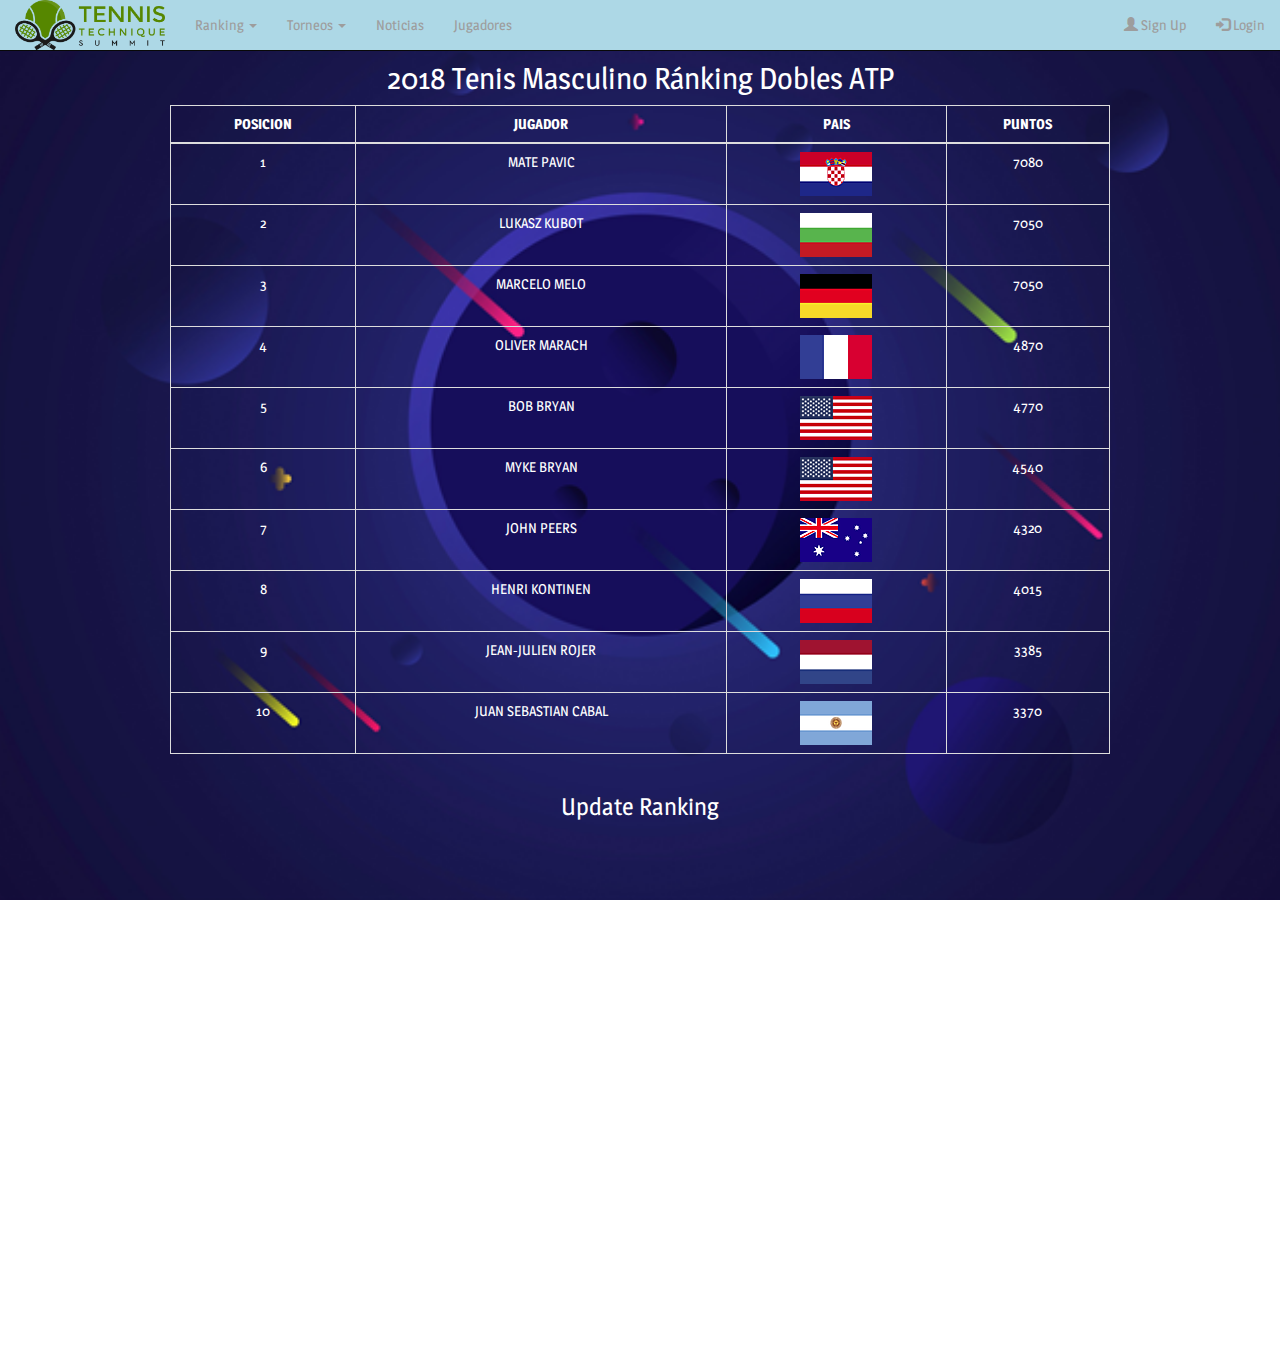
<file: Dobles.html>
<!DOCTYPE html>
<html>

<head>
	<meta charset="utf-8">
	<meta name="viewport" content="width=device-width, initial-scale=1">
	<link rel="stylesheet" href="https://use.fontawesome.com/releases/v5.0.10/css/all.css" integrity="sha384-+d0P83n9kaQMCwj8F4RJB66tzIwOKmrdb46+porD/OvrJ+37WqIM7UoBtwHO6Nlg"
	 crossorigin="anonymous">
	<link rel="stylesheet" href="https://maxcdn.bootstrapcdn.com/bootstrap/3.3.7/css/bootstrap.min.css">
	<script src="https://ajax.googleapis.com/ajax/libs/jquery/3.3.1/jquery.min.js"></script>
	<script src="https://maxcdn.bootstrapcdn.com/bootstrap/3.3.7/js/bootstrap.min.js"></script>
	<link rel="stylesheet" type="text/css" href="css/Individual.css">
	<link href='https://fonts.googleapis.com/css?family=Magra' rel='stylesheet'>
	<link rel="stylesheet" href="https://cdnjs.cloudflare.com/ajax/libs/font-awesome/4.7.0/css/font-awesome.min.css">
	<link rel="icon" href="img/atp.ico">
	<script src="js/Individual.js"></script>
</head>

<body>
	<div id="contenedor_carga">
		<div id="carga"></div>
	</div>
	<nav class="navbar navbar-default navbar-inverse navbar-fixed-top fondo">
		<div class="container-fluid" style="background-color: lightblue;">
			<div class="navbar-header">
				<a class="navbar-brand" href="index.html">
					<img src="img/otro.png" style="max-width: 150px; margin-top:-15px;">
				</a>
			</div>
			<ul class="nav navbar-nav">
				<li class="dropdown">
					<a class="dropdown-toggle" data-toggle="dropdown" href="#">Ranking
						<span class="caret"></span>
					</a>
					<ul class="dropdown-menu">
						<li>
							<a href="Individual.html">Individual</a>
						</li>
						<li>
							<a href="Dobles.html">Dobles</a>
						</li>
					</ul>
				</li>

				<li class="dropdown">
					<a class="dropdown-toggle" data-toggle="dropdown" href="#">Torneos
						<span class="caret"></span>
					</a>
					<ul class="dropdown-menu">
						<li>
							<a href="#">ATP 250</a>
						</li>
						<li>
							<a href="#">ATP 500</a>
						</li>
						<li>
							<a href="#">ATP 1000</a>
						</li>
						<li>
							<a href="#">Calendario</a>
						</li>
					</ul>
				</li>
				<li>
					<a href="Noticias.html">Noticias</a>
				</li>
				<li>
					<a href="http://dimitrov-grigor.com/players/">Jugadores</a>
				</li>
			</ul>

			<ul class="nav navbar-nav navbar-right">
				<li>
					<a href="#">
						<span class="glyphicon glyphicon-user"></span> Sign Up</a>
				</li>
				<li>
					<a href="#">
						<span class="glyphicon glyphicon-log-in"></span> Login</a>
				</li>
			</ul>

	</nav>
	<br>
	<br>
	<div class="container">
		<H2>2018 Tenis Masculino Ránking Dobles ATP</H2>
		<table class="table table-bordered">
			<thead>
				<tr>
					<th class="text-center">POSICION</th>
					<th class="text-center">JUGADOR</th>
					<th class="text-center">PAIS</th>
					<th class="text-center">PUNTOS</th>
				</tr>
			</thead>
			<tbody>
				<tr>
					<td>1</td>
					<td>MATE PAVIC</td>
					<td>
						<img src="img/CRO.png" alt="pais">
					</td>
					<td>7080</td>
				</tr>
				<tr>
					<td>2</td>
					<td>LUKASZ KUBOT</td>
					<td>
						<img src="img/BUL.png" alt="pais">
					</td>
					<td>7050</td>
				</tr>
				<tr>
					<td>3</td>
					<td>MARCELO MELO</td>
					<td>
						<img src="img/GER.png" alt="pais">
					</td>
					<td>7050</td>
				</tr>
				<tr>
					<td>4</td>
					<td>OLIVER MARACH</td>
					<td>
						<img src="img/FRA.png" alt="pais">
					</td>
					<td>4870</td>
				</tr>
				<tr>
					<td>5</td>
					<td>BOB BRYAN</td>
					<td>
						<img src="img/USA.png" alt="pais">
					</td>
					<td>4770</td>
				</tr>
				<tr>
					<td>6</td>
					<td>MYKE BRYAN</td>
					<td>
						<img src="img/USA.png" alt="pais">
					</td>
					<td>4540</td>
				</tr>
				<tr>
					<td>7</td>
					<td>JOHN PEERS</td>
					<td>
						<img src="img/AUS.png" alt="pais">
					</td>
					<td>4320</td>
				</tr>
				<tr>
					<td>8</td>
					<td>HENRI KONTINEN</td>
					<td>
						<img src="img/RUS.png" alt="pais">
					</td>
					<td>4015</td>
				</tr>
				<tr>
					<td>9</td>
					<td>JEAN-JULIEN ROJER</td>
					<td>
						<img src="img/NED.png" alt="pais">
					</td>
					<td>3385</td>
				</tr>
				<tr>
					<td>10</td>
					<td>JUAN SEBASTIAN CABAL</td>
					<td>
						<img src="img/ARG.png" alt="pais">
					</td>
					<td>3370</td>
				</tr>

			</tbody>
		</table>
	</div>

	<div class="container">
		<h3>Update Ranking</h3>
		<div class="embed-responsive embed-responsive-16by9">
			<iframe class="embed-responsive-item" src="https://www.youtube.com/embed/bAc_Oy0Hx0o"></iframe>
		</div>
	</div>



</body>

</html>
</file>
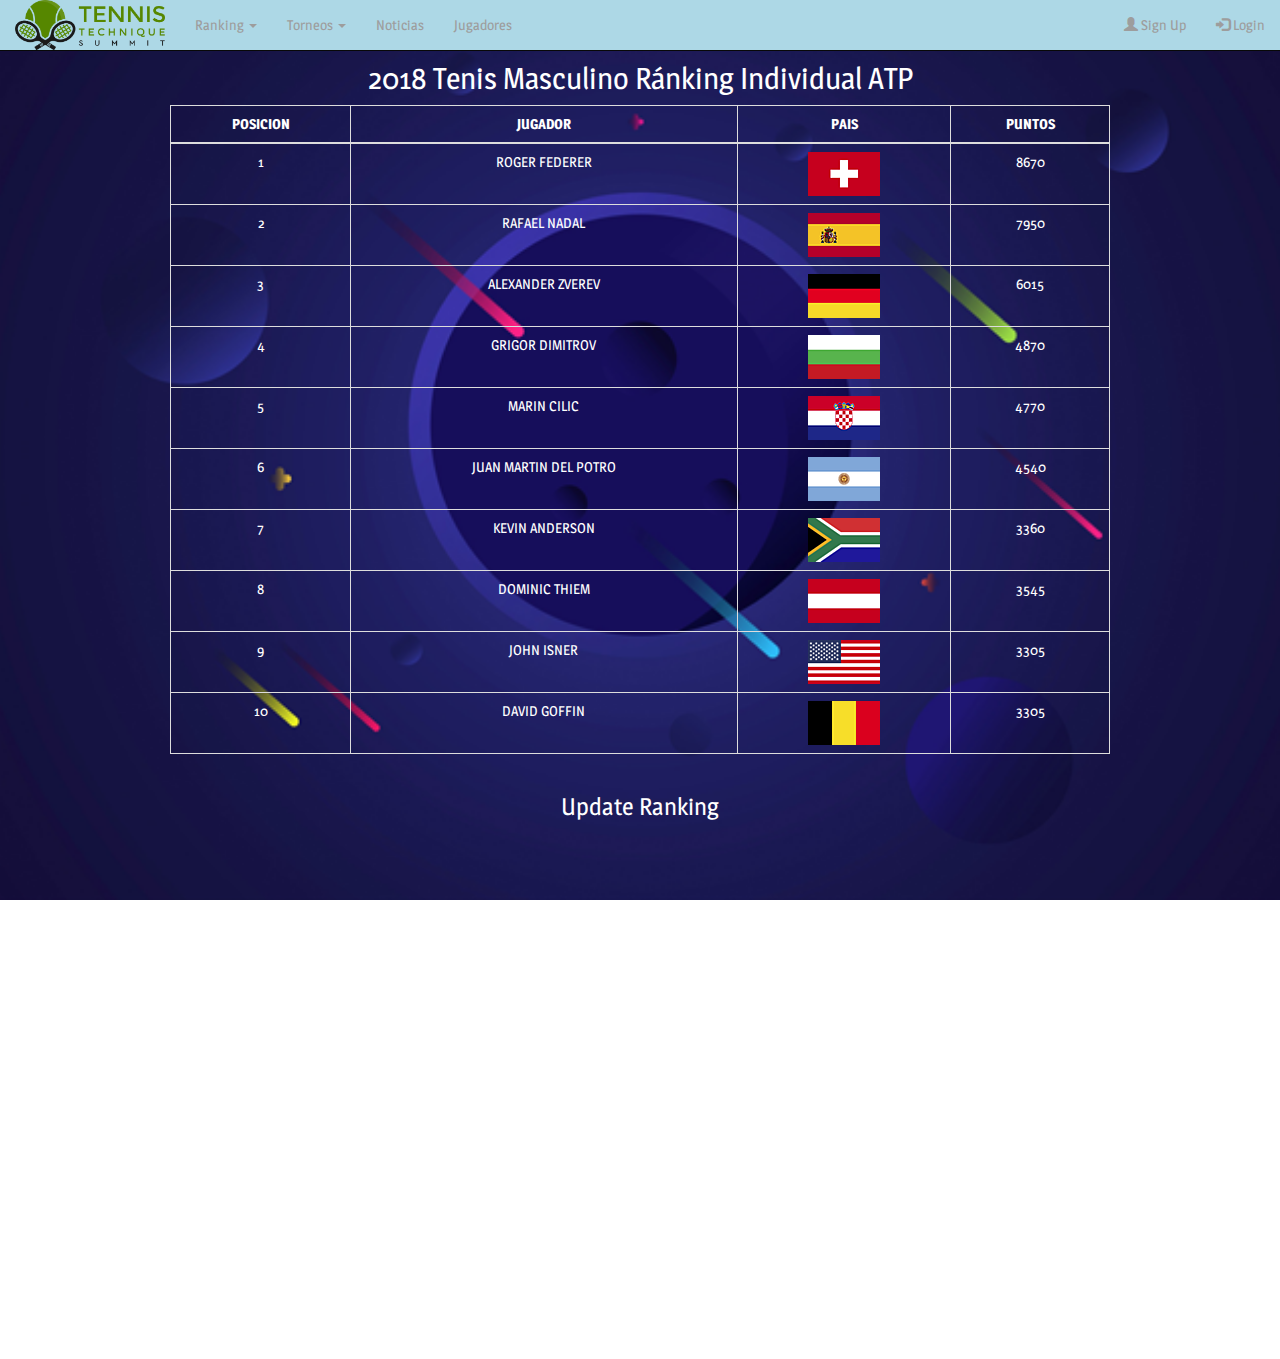
<file: Individual.html>
<!DOCTYPE html>
<html>

<head>
	<meta charset="utf-8">
	<meta name="viewport" content="width=device-width, initial-scale=1">
	<link rel="stylesheet" href="https://use.fontawesome.com/releases/v5.0.10/css/all.css" integrity="sha384-+d0P83n9kaQMCwj8F4RJB66tzIwOKmrdb46+porD/OvrJ+37WqIM7UoBtwHO6Nlg"
	 crossorigin="anonymous">
	<link rel="stylesheet" href="https://maxcdn.bootstrapcdn.com/bootstrap/3.3.7/css/bootstrap.min.css">
	<script src="https://ajax.googleapis.com/ajax/libs/jquery/3.3.1/jquery.min.js"></script>
	<script src="https://maxcdn.bootstrapcdn.com/bootstrap/3.3.7/js/bootstrap.min.js"></script>
	<link rel="stylesheet" type="text/css" href="css/Individual.css">
	<link href='https://fonts.googleapis.com/css?family=Magra' rel='stylesheet'>
	<link rel="stylesheet" href="https://cdnjs.cloudflare.com/ajax/libs/font-awesome/4.7.0/css/font-awesome.min.css">
	<link rel="icon" href="img/atp.ico">
	<script src="js/Individual.js"></script>
</head>

<body>
	<div id="contenedor_carga">
		<div id="carga"></div>
	</div>
	<nav class="navbar navbar-inverse navbar-fixed-top">
		<div class="container-fluid" style="background-color: lightblue;">
			<div class="navbar-header">
				<a class="navbar-brand" href="index.html">
					<img src="img/otro.png" style="max-width: 150px; margin-top:-15px;">
				</a>
			</div>
			<ul class="nav navbar-nav">
				<li class="dropdown">
					<a class="dropdown-toggle" data-toggle="dropdown" href="#">Ranking
						<span class="caret"></span>
					</a>
					<ul class="dropdown-menu">
						<li>
							<a href="Individual.html">Individual</a>
						</li>
						<li>
							<a href="Dobles.html">Dobles</a>
						</li>
					</ul>
				</li>

				<li class="dropdown">
					<a class="dropdown-toggle" data-toggle="dropdown" href="#">Torneos
						<span class="caret"></span>
					</a>
					<ul class="dropdown-menu">
						<li>
							<a href="#">ATP 250</a>
						</li>
						<li>
							<a href="#">ATP 500</a>
						</li>
						<li>
							<a href="#">ATP 1000</a>
						</li>
						<li>
							<a href="#">Calendario</a>
						</li>
					</ul>
				</li>
				<li>
					<a href="Noticias.html">Noticias</a>
				</li>
				<li>
					<a href="http://dimitrov-grigor.com/players/">Jugadores</a>
				</li>
			</ul>

			<ul class="nav navbar-nav navbar-right">
				<li>
					<a href="#">
						<span class="glyphicon glyphicon-user"></span> Sign Up</a>
				</li>
				<li>
					<a href="#">
						<span class="glyphicon glyphicon-log-in"></span> Login</a>
				</li>
			</ul>

	</nav>
	<br>
	<br>
	<div class="container">
		<H2>2018 Tenis Masculino Ránking Individual ATP</H2>
		<table class="table table-bordered">
			<thead>
				<tr>
					<th class="text-center">POSICION</th>
					<th class="text-center">JUGADOR</th>
					<th class="text-center">PAIS</th>
					<th class="text-center">PUNTOS</th>
				</tr>
			</thead>
			<tbody>
				<tr>
					<td>1</td>
					<td>ROGER FEDERER</td>
					<td>
						<img src="img/SUI.png" alt="pais">
					</td>
					<td>8670</td>
				</tr>
				<tr>
					<td>2</td>
					<td>RAFAEL NADAL</td>
					<td>
						<img src="img/ESP.png" alt="pais">
					</td>
					<td>7950</td>
				</tr>
				<tr>
					<td>3</td>
					<td>ALEXANDER ZVEREV</td>
					<td>
						<img src="img/GER.png" alt="pais">
					</td>
					<td>6015</td>
				</tr>
				<tr>
					<td>4</td>
					<td>GRIGOR DIMITROV</td>
					<td>
						<img src="img/BUL.png" alt="pais">
					</td>
					<td>4870</td>
				</tr>
				<tr>
					<td>5</td>
					<td>MARIN CILIC</td>
					<td>
						<img src="img/CRO.png" alt="pais">
					</td>
					<td>4770</td>
				</tr>
				<tr>
					<td>6</td>
					<td>JUAN MARTIN DEL POTRO</td>
					<td>
						<img src="img/ARG.png" alt="pais">
					</td>
					<td>4540</td>
				</tr>
				<tr>
					<td>7</td>
					<td>KEVIN ANDERSON</td>
					<td>
						<img src="img/RSA.png" alt="pais">
					</td>
					<td>3360</td>
				</tr>
				<tr>
					<td>8</td>
					<td>DOMINIC THIEM</td>
					<td>
						<img src="img/AUT.png" alt="pais">
					</td>
					<td>3545</td>
				</tr>
				<tr>
					<td>9</td>
					<td>JOHN ISNER</td>
					<td>
						<img src="img/USA.png" alt="pais">
					</td>
					<td>3305</td>
				</tr>
				<tr>
					<td>10</td>
					<td>DAVID GOFFIN</td>
					<td>
						<img src="img/BEL.png" alt="pais">
					</td>
					<td>3305</td>
				</tr>

			</tbody>
		</table>
	</div>

	<div class="container">
		<h3>Update Ranking</h3>
		<div class="embed-responsive embed-responsive-16by9">
			<iframe class="embed-responsive-item" src="https://www.youtube.com/embed/RielzqGWS6o"></iframe>
		</div>
	</div>



</body>

</html>
</file>
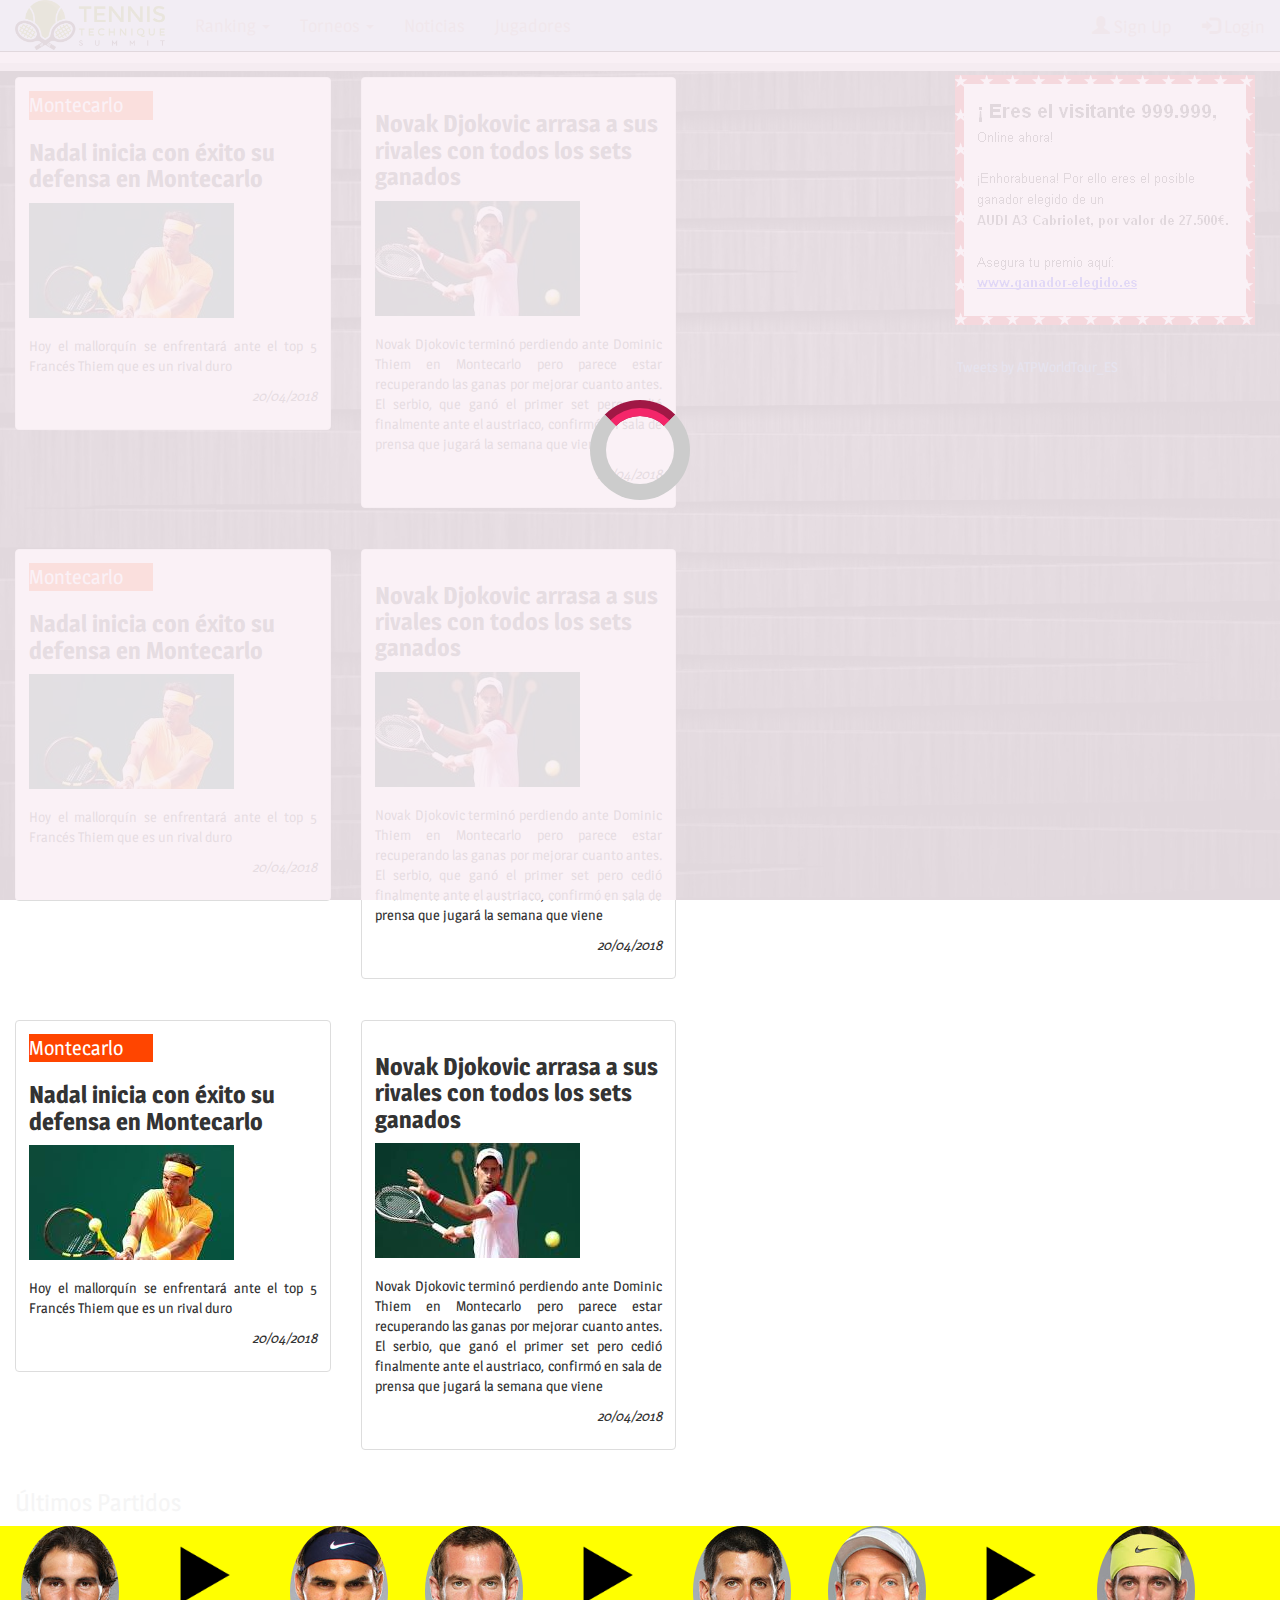
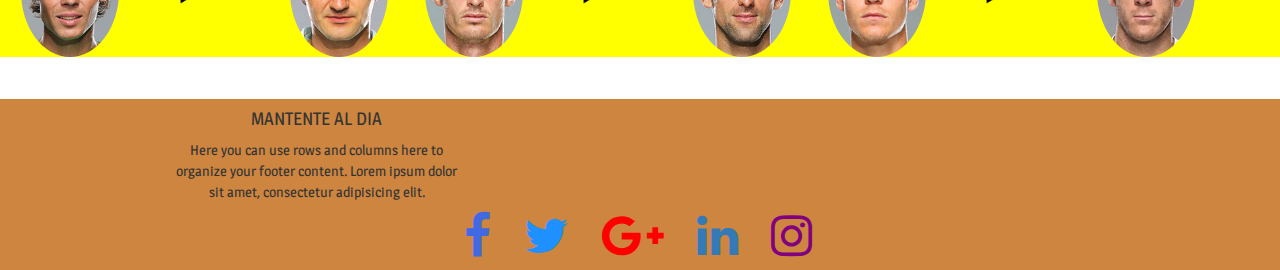
<file: Noticias.html>
<!DOCTYPE html>
<html>

<head>
	<meta charset="utf-8">
	<meta name="viewport" content="width=device-width, initial-scale=1">
	<link rel="stylesheet" href="https://use.fontawesome.com/releases/v5.0.10/css/all.css" integrity="sha384-+d0P83n9kaQMCwj8F4RJB66tzIwOKmrdb46+porD/OvrJ+37WqIM7UoBtwHO6Nlg"
	 crossorigin="anonymous">
	<link rel="stylesheet" href="https://maxcdn.bootstrapcdn.com/bootstrap/3.3.7/css/bootstrap.min.css">
	<script src="https://ajax.googleapis.com/ajax/libs/jquery/3.3.1/jquery.min.js"></script>
	<script src="https://maxcdn.bootstrapcdn.com/bootstrap/3.3.7/js/bootstrap.min.js"></script>
	<link rel="stylesheet" type="text/css" href="css/noticias.css">
	<link href='https://fonts.googleapis.com/css?family=Magra' rel='stylesheet'>
	<link rel="stylesheet" href="https://cdnjs.cloudflare.com/ajax/libs/font-awesome/4.7.0/css/font-awesome.min.css">
	<link rel="icon" href="img/atp.ico">
	<script src="js/jquery.js"></script>
	<title>Tennis WareHouse</title>

</head>

<body>
	<div id="contenedor_carga">
	<div id="carga"></div>
	</div>
	<nav class="navbar navbar-inverse navbar-fixed-top">
		<div class="container-fluid" style="background-color: lightblue;">
			<div class="navbar-header">
				<a class="navbar-brand" href="index.html">
					<img src="img/otro.png" style="max-width: 150px; margin-top:-15px;">
				</a>
			</div>
			<ul class="nav navbar-nav">
				<li class="dropdown">
					<a class="dropdown-toggle" data-toggle="dropdown" href="#">Ranking
						<span class="caret"></span>
					</a>
					<ul class="dropdown-menu">
						<li>
							<a href="#">Hombres</a>
						</li>
						<li>
							<a href="#">Mujeres</a>
						</li>
					</ul>
				</li>

				<li class="dropdown">
					<a class="dropdown-toggle" data-toggle="dropdown" href="#">Torneos
						<span class="caret"></span>
					</a>
					<ul class="dropdown-menu">
						<li>
							<a href="#">ATP 250</a>
						</li>
						<li>
							<a href="#">ATP 500</a>
						</li>
						<li>
							<a href="#">ATP 1000</a>
						</li>
						<li>
							<a href="#">Calendario</a>
						</li>
					</ul>
				</li>
				<li>
					<a href="#">Noticias</a>
				</li>
				<li>
					<a href="http://dimitrov-grigor.com/players/">Jugadores</a>
				</li>
			</ul>

			<ul class="nav navbar-nav navbar-right">
				<li>
					<a href="#">
						<span class="glyphicon glyphicon-user"></span> Sign Up</a>
				</li>
				<li>
					<a href="#">
						<span class="glyphicon glyphicon-log-in"></span> Login</a>
				</li>
			</ul>
			
	</nav>

	
	<div class="publicidadhor">
		<img src="img/gif.gif" alt="publicidad" id="publicidad">
	</div>
	
	<div class="twitter">
		<a class="twitter-timeline" data-width="400" data-height="350" data-theme="dark" data-link-color="#E81C4F" href="https://twitter.com/ATPWorldTour_ES?ref_src=twsrc%5Etfw">Tweets by ATPWorldTour_ES</a> <script async src="https://platform.twitter.com/widgets.js" charset="utf-8"></script>
	</div>


	<div id="principal">
		<div class="container-fluid">
			<div class="Titulos">
				<h3>Resultados</h3>
			</div>

			<!-- Primera Fila-->
			<div class="row noticias1">
				<br>
				<div class="col-sm-6 col-md-6">
					<a href="#"></a>
					<div class="thumbnail">
						<div class="caption">
							<div class="ribbon">
								<span>
									<span>Montecarlo</span>
								</span>
							</div>
							<h3 class="text-align: center">
								<b>Nadal inicia con éxito su defensa en Montecarlo</b>
							</h3>
							<img src="img/nadal.jpg" class="img-responsive">
						</div>
						<div class="caption">
							<p class="text-justify">Hoy el mallorquín se enfrentará ante el top 5 Francés Thiem que es un rival duro </p>
							<p class="text-right">
								<em>20/04/2018</em>
							</p>
						</div>
					</div>
				</div>

				<div class="col-sm-6 col-md-6">
					<a href="#"></a>
					<div class="thumbnail">
						<div class="caption">
							<h3 class="text-align: center">
								<b>Novak Djokovic arrasa a sus rivales con todos los sets ganados</b>
							</h3>
							<img src="img/djokovic.jpg" class="img-responsive">
						</div>
						<div class="caption">
							<p class="text-justify ">Novak Djokovic terminó perdiendo ante Dominic Thiem en Montecarlo pero parece estar recuperando las ganas por mejorar
								cuanto antes. El serbio, que ganó el primer set pero cedió finalmente ante el austriaco, confirmó en sala de prensa
								que jugará la semana que viene </p>
							<p class="text-right">
								<em>20/04/2018</em>
							</p>
						</div>
					</div>
				</div>
			</div>

			<!-- Tercera Fila-->
			<div class="row noticias2">
				<br>
				<div class="col-sm-6 col-md-6">
					<a href="#"></a>
					<div class="thumbnail">
						<div class="caption">
							<div class="ribbon">
								<span>
									<span>Montecarlo</span>
								</span>
							</div>
							<h3 class="text-align: center">
								<b>Nadal inicia con éxito su defensa en Montecarlo</b>
							</h3>
							<img src="img/nadal.jpg" class="img-responsive">
						</div>
						<div class="caption">
							<p class="text-justify">Hoy el mallorquín se enfrentará ante el top 5 Francés Thiem que es un rival duro </p>
							<p class="text-right">
								<em>20/04/2018</em>
							</p>
						</div>
					</div>
				</div>

				<div class="col-sm-6 col-md-6">
					<a href="#"></a>
					<div class="thumbnail">
						<div class="caption">
							<h3 class="text-align: center">
								<b>Novak Djokovic arrasa a sus rivales con todos los sets ganados</b>
							</h3>
							<img src="img/djokovic.jpg" class="img-responsive">
						</div>
						<div class="caption">
							<p class="text-justify ">Novak Djokovic terminó perdiendo ante Dominic Thiem en Montecarlo pero parece estar recuperando las ganas por mejorar
								cuanto antes. El serbio, que ganó el primer set pero cedió finalmente ante el austriaco, confirmó en sala de prensa
								que jugará la semana que viene </p>
							<p class="text-right">
								<em>20/04/2018</em>
							</p>
						</div>
					</div>
				</div>
			</div>

						<div class="row noticias2">
				<br>
				<div class="col-sm-6 col-md-6">
					<a href="#"></a>
					<div class="thumbnail">
						<div class="caption">
							<div class="ribbon">
								<span>
									<span>Montecarlo</span>
								</span>
							</div>
							<h3 class="text-align: center">
								<b>Nadal inicia con éxito su defensa en Montecarlo</b>
							</h3>
							<img src="img/nadal.jpg" class="img-responsive">
						</div>
						<div class="caption">
							<p class="text-justify">Hoy el mallorquín se enfrentará ante el top 5 Francés Thiem que es un rival duro </p>
							<p class="text-right">
								<em>20/04/2018</em>
							</p>
						</div>
					</div>
				</div>

				<div class="col-sm-6 col-md-6">
					<a href="#"></a>
					<div class="thumbnail">
						<div class="caption">
							<h3 class="text-align: center">
								<b>Novak Djokovic arrasa a sus rivales con todos los sets ganados</b>
							</h3>
							<img src="img/djokovic.jpg" class="img-responsive">
						</div>
						<div class="caption">
							<p class="text-justify ">Novak Djokovic terminó perdiendo ante Dominic Thiem en Montecarlo pero parece estar recuperando las ganas por mejorar
								cuanto antes. El serbio, que ganó el primer set pero cedió finalmente ante el austriaco, confirmó en sala de prensa
								que jugará la semana que viene </p>
							<p class="text-right">
								<em>20/04/2018</em>
							</p>
						</div>
					</div>
				</div>
			</div>

			<div class="Titulos">
				<h3>Últimos Partidos</h3>
			</div>
			<div class="row videos">
				<a href="https://www.youtube.com/watch?v=mFIOGpIQtVU">
					<div class="col-sm-4">
						<img src="img/face-nadal.jpg" class="img-responsive img-circle">
					</div>

					<div class="col-sm-4">
						<img src="img/play-icon.png" class="img-responsive">
					</div>

					<div class="col-sm-4">
						<img src="img/face-federer.jpg" class="img-responsive img-circle">
					</div>
				</a>
				<a href="https://www.youtube.com/watch?v=mFIOGpIQtVU">
					<div class="col-sm-4">
						<img src="img/face-murray.jpg" class="img-responsive img-circle">
					</div>

					<div class="col-sm-4">
						<img src="img/play-icon.png" class="img-responsive">
					</div>

					<div class="col-sm-4">
						<img src="img/face-djokovic.jpg" class="img-responsive img-circle">
					</div>
				</a>


				<a href="https://www.youtube.com/watch?v=mFIOGpIQtVU">
					<div class="col-sm-4">
						<img src="img/face-berdych.jpg" class="img-responsive img-circle">
					</div>

					<div class="col-sm-4">
						<img src="img/play-icon.png" class="img-responsive">
					</div>

					<div class="col-sm-4">
						<img src="img/face-delpotro.jpg" class="img-responsive img-circle">
					</div>
				</a>
			</div>
		</div>
	</div>
	</div>
	<br>
	<br>

<!--Footer-->
<footer class="page-footer font-small stylish-color-dark pt-4 mt-4" style="background-color: peru">

    <!--Footer Links-->
    <div class="container text-center text-md-left">
        <div class="row">
            <!--First column-->
            <div class="col-md-4">
                <h4 class="text-uppercase mb-4 mt-3 font-weight-bold">Mantente al dia</h4>
                <p>Here you can use rows and columns here to organize your footer content. Lorem ipsum dolor sit
                    amet, consectetur adipisicing elit.</p>
            </div>
    </div>
    <!--/.Footer Links-->

    <!--Social buttons-->
    <div class="text-center">
        <ul class="list-unstyled list-inline">

			<!-- Facebook-->
            <li class="list-inline-item">
                <a class="btn-floating btn-sm btn-fb mx-1">
                    <i class="fa fa-facebook" style="font-size:48px;color: royalblue"> </i>
                </a>
			</li>
			
			<!-- Twitter-->
            <li class="list-inline-item">
                <a class="btn-floating btn-sm btn-tw mx-1">
                    <i class="fa fa-twitter" style="font-size:48px;color: dodgerblue"> </i>
                </a>
			</li>
			
			<!-- Google PLus-->
            <li class="list-inline-item">
                <a class="btn-floating btn-sm btn-gplus mx-1">
                    <i class="fa fa-google-plus" style="font-size:48px;color: red"> </i>
                </a>
			</li>
			
			<!--Linkd IN-->
            <li class="list-inline-item">
                <a class="btn-floating btn-sm btn-li mx-1">
                    <i class="fa fa-linkedin" style="font-size:48px"> </i>
                </a>
			</li>
			
			<!-- Instagram-->
            <li class="list-inline-item">
                <a class="btn-floating btn-sm btn-dribbble mx-1">
                    <i class="fa fa-instagram" style="font-size:48px;color: purple"> </i>
                </a>
            </li>
        </ul>
    </div>
    <!--/.Social buttons-->

</footer>
<!--/.Footer-->
                      
<div class="header">
  <h2>Scroll Indicator</h2>
  <div class="progress-container">
    <div class="progress-bar" id="myBar"></div>
  </div> 
</div>

</body>

</html>
</file>
<file: css/Individual.css>
html,body{
	background-image: url(../img/espacial.png);
	background-repeat: no-repeat;
	background-position: center center ;
	background-size: cover;
	background-attachment: fixed;
	width: 100%;
	overflow-x: hidden;
	line-height: 1.5;
	font-family: 'Magra';
}

td,th,h2,h3{
	color: white;
}

.container{
	max-width: 960px;
	padding-left: 1rem;
	padding-right: 1rem;
	margin: auto;
	text-align: center;
}


.header-content{
	z-index: 2;
	font-size: 20px;
	margin-top: 45%;
}

#Cargar{
	margin-left: 45%;
    margin-top: 5%;
}

*,*:after, *:before{
	margin: 0;
	padding: 0;
	-webkit-box-sizing: border-box;
	-moz-box-sizing: border-box;
	box-sizing: border-box;
}

#contenedor_carga{
	background-color: rgba(250,240,245,0.9);
	height: 100%;
	width: 100%;
	position: fixed;
	-webkit-transition: all 1s ease;
	-o-transition: all 1s ease;
	transition: all 1s ease;
	z-index: 10000;
}

#carga{
	border: 16px solid #ccc;
	border-top-color: #F4266A;
	border-top-style: groove;
	height: 100px;
	width: 100px;
	border-radius: 100%;

	position: absolute;
	top: 0;
	bottom: 0;
	right: 0;
	left: 0;
	margin: auto;

	-webkit-animation: girar 1.5s linear infinite;
	-o-animation: girar 1.5s linear infinite;
	animation: girar 1.5s linear infinite;
}

@keyframes girar{
	from { transform: rotate(0deg);}
	to { transform: rotate(360deg);}
}
</file>
<file: css/noticias.css>
html,body{
	background-image: url(../img/fondo.jpg);
	background-repeat: no-repeat;
	background-position: center center ;
	background-size: cover;
	background-attachment: fixed;
	width: 100%;
	overflow-x: hidden;
	line-height: 1.5;
	font-family: 'Magra';
}

img {
  vertical-align: middle;
}


.v-header{
	height: 100vh;
	display: flex;
	align-items: center;
	color: #fff;
}

.container{
	max-width: 960px;
	padding-left: 1rem;
	padding-right: 1rem;
	margin: auto;
	text-align: center;
}

.fullscreen-video-wrap{
	position: absolute;
	top: 0;
	left: 0;
	width: 100%;
	height: 100vh;
}

.fullscreen-video-wrap video{
	min-width: 100%;
	min-height: 100%;
}

.header-overlay{
	height: 100vh;
	position: absolute;
	top: 0;
	left: 0;
	background-color: green;
	z-index: 1;
	opacity: 0.85;
}

.header-content{
	z-index: 2;
	font-size: 20px;
	margin-top: 45%;
}

#anuncio {
    margin-left: 84%;
    height: 500px;
    width: 336px;
    border: 0.5;
    position: absolute;
}


.footer {
    float: left;
    margin-top: 100px;
    height: 100px;
    width: 100%;
    display: flex;
    align-items: center;
    justify-content: center;
    background-color: green;
}

.publicidadhor {
    position: relative;
    float: right;
    width: 300px;
    top: 75px;
    right: 25px;
}

.twitter {
	position: relative;
    float: right;
    width: 300px;
    top: 356px;
    right: -277px;
}

.Titulos{
	color: whitesmoke;
}


.col-md-6 {
	width: 27%;
	border-radius: 4px;
}

.navbar-nav {
	font-size: 130%;
}

.ribbon{
	background-color: orangered;
	color: white;
	width: 43%;
	font-size: 20px;
}

.col-sm-4{
	width: 10%;
	margin-left: 0.5%;
}

.videos{
	background-color: yellow;
}

#Cargar{
	margin-left: 45%;
    margin-top: 5%;
}

.header {
  position: fixed;
  top: 0;
  z-index: 1;
  width: 100%;
  background-color: #f1f1f1;
}

/* The progress container (grey background) */
.progress-container {
  width: 100%;
  height: 8px;
  background: #ccc;
}

/* The progress bar (scroll indicator) */
.progress-bar {
  height: 8px;
  background: #0040FF;
  width: 0%;
}

*,*:after, *:before{
	margin: 0;
	padding: 0;
	-webkit-box-sizing: border-box;
	-moz-box-sizing: border-box;
	box-sizing: border-box;
}

#contenedor_carga{
	background-color: rgba(250,240,245,0.9);
	height: 100%;
	width: 100%;
	position: fixed;
	-webkit-transition: all 1s ease;
	-o-transition: all 1s ease;
	transition: all 1s ease;
	z-index: 10000;
}

#carga{
	border: 16px solid #ccc;
	border-top-color: #F4266A;
	border-top-style: groove;
	height: 100px;
	width: 100px;
	border-radius: 100%;

	position: absolute;
	top: 0;
	bottom: 0;
	right: 0;
	left: 0;
	margin: auto;

	-webkit-animation: girar 1.5s linear infinite;
	-o-animation: girar 1.5s linear infinite;
	animation: girar 1.5s linear infinite;
}

@keyframes girar{
	from { transform: rotate(0deg);}
	to { transform: rotate(360deg);}
}
</file>
